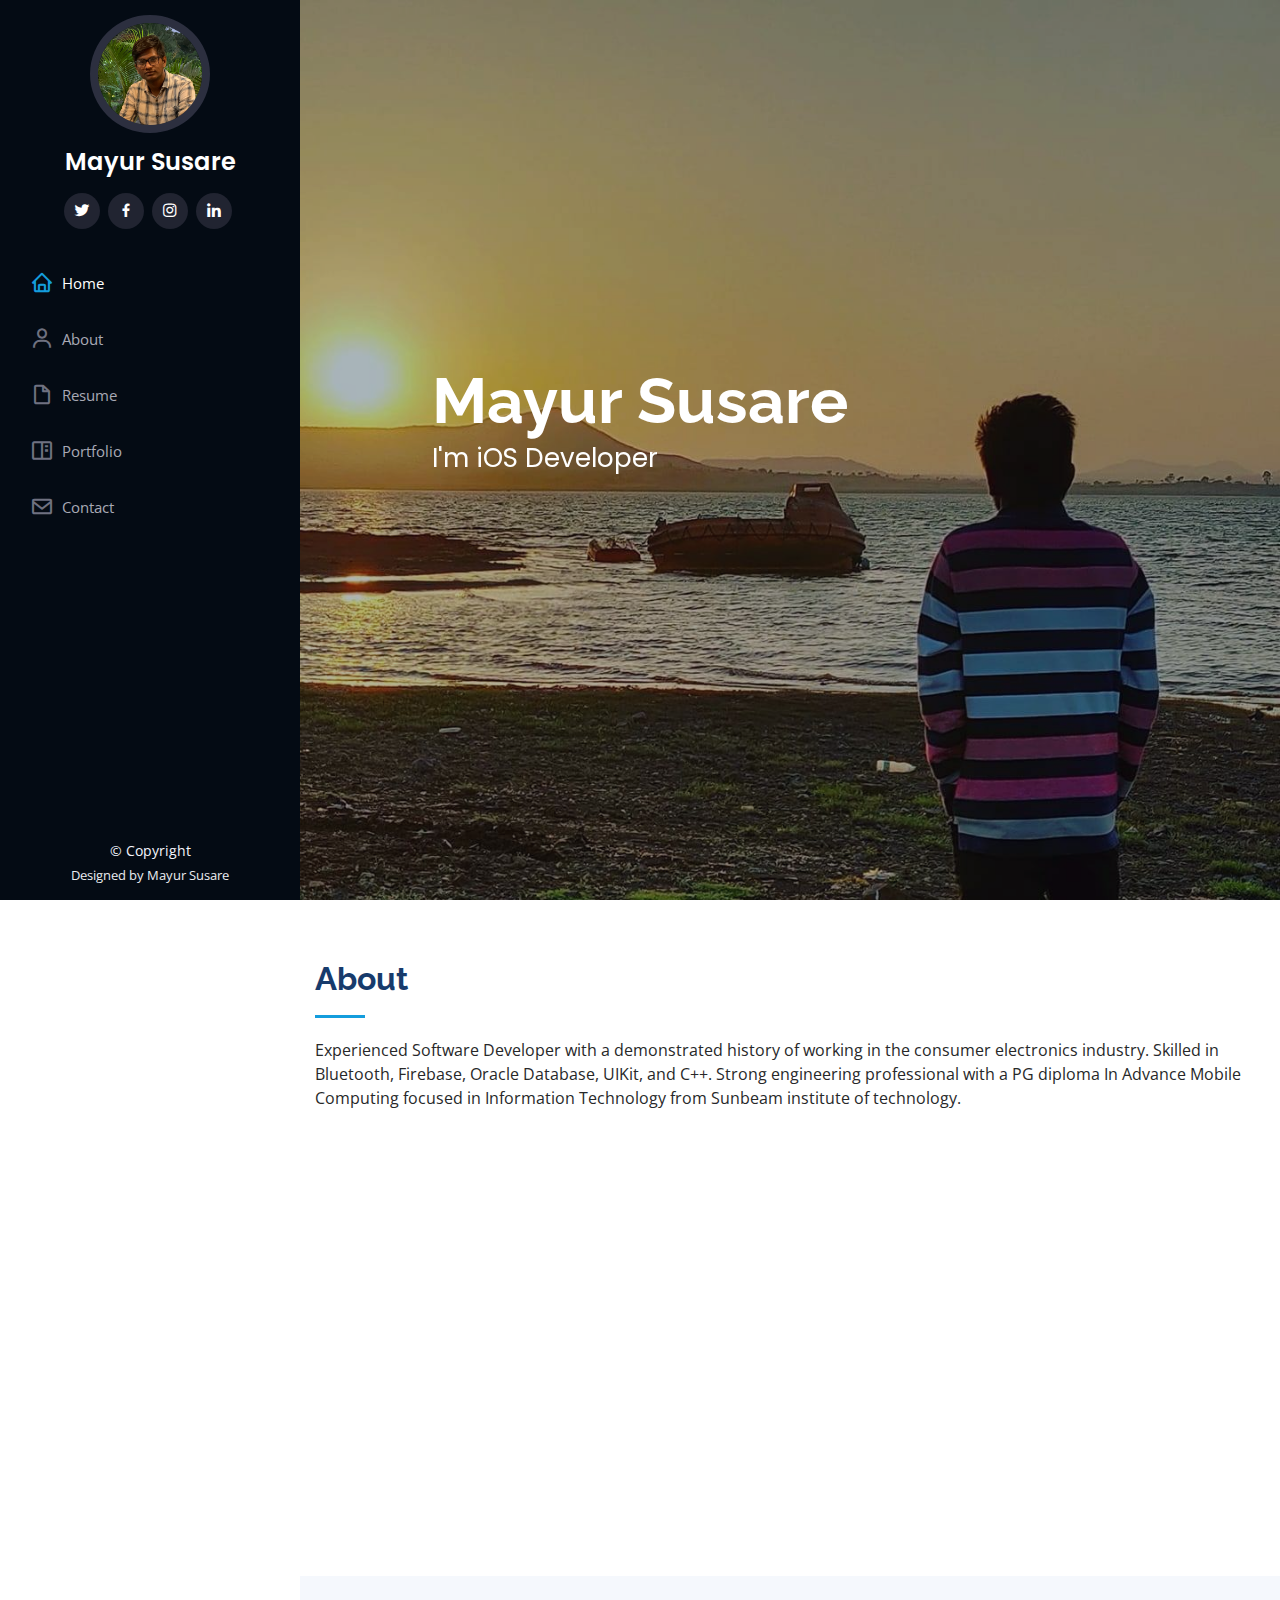
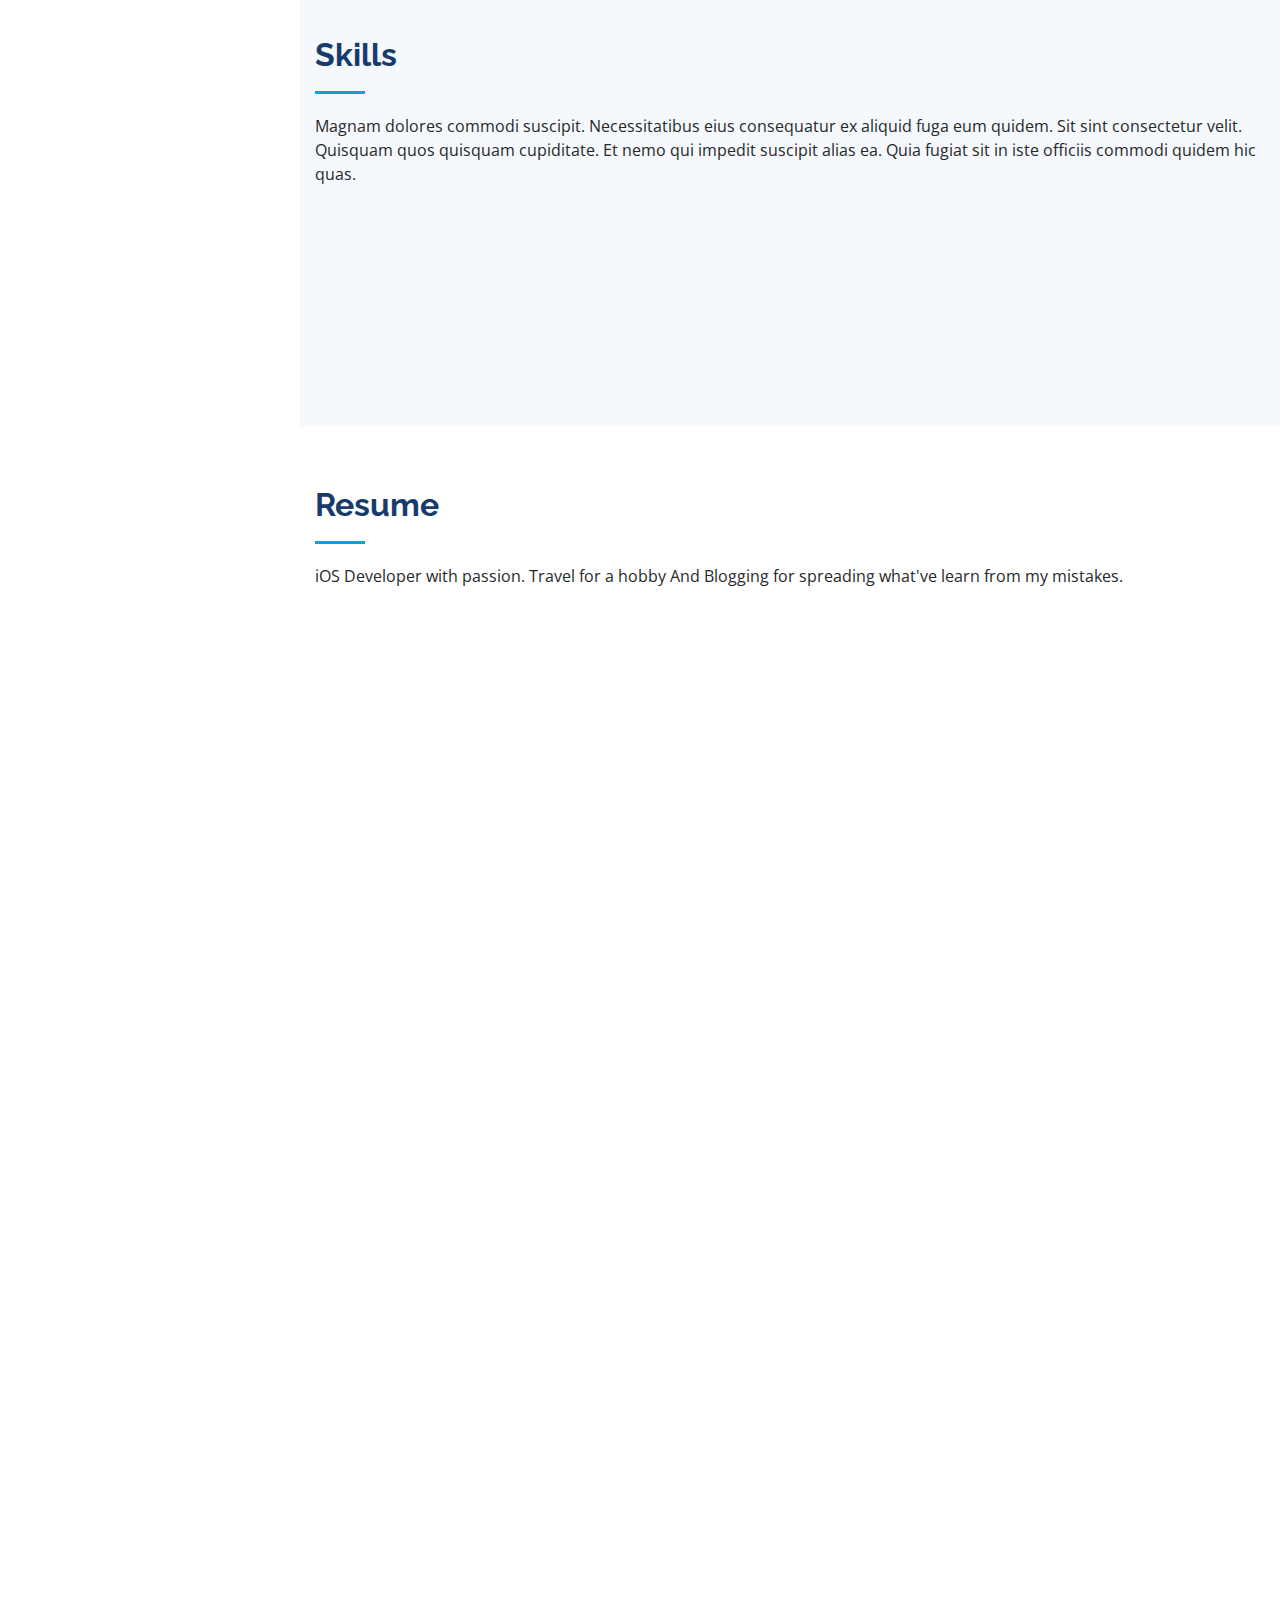
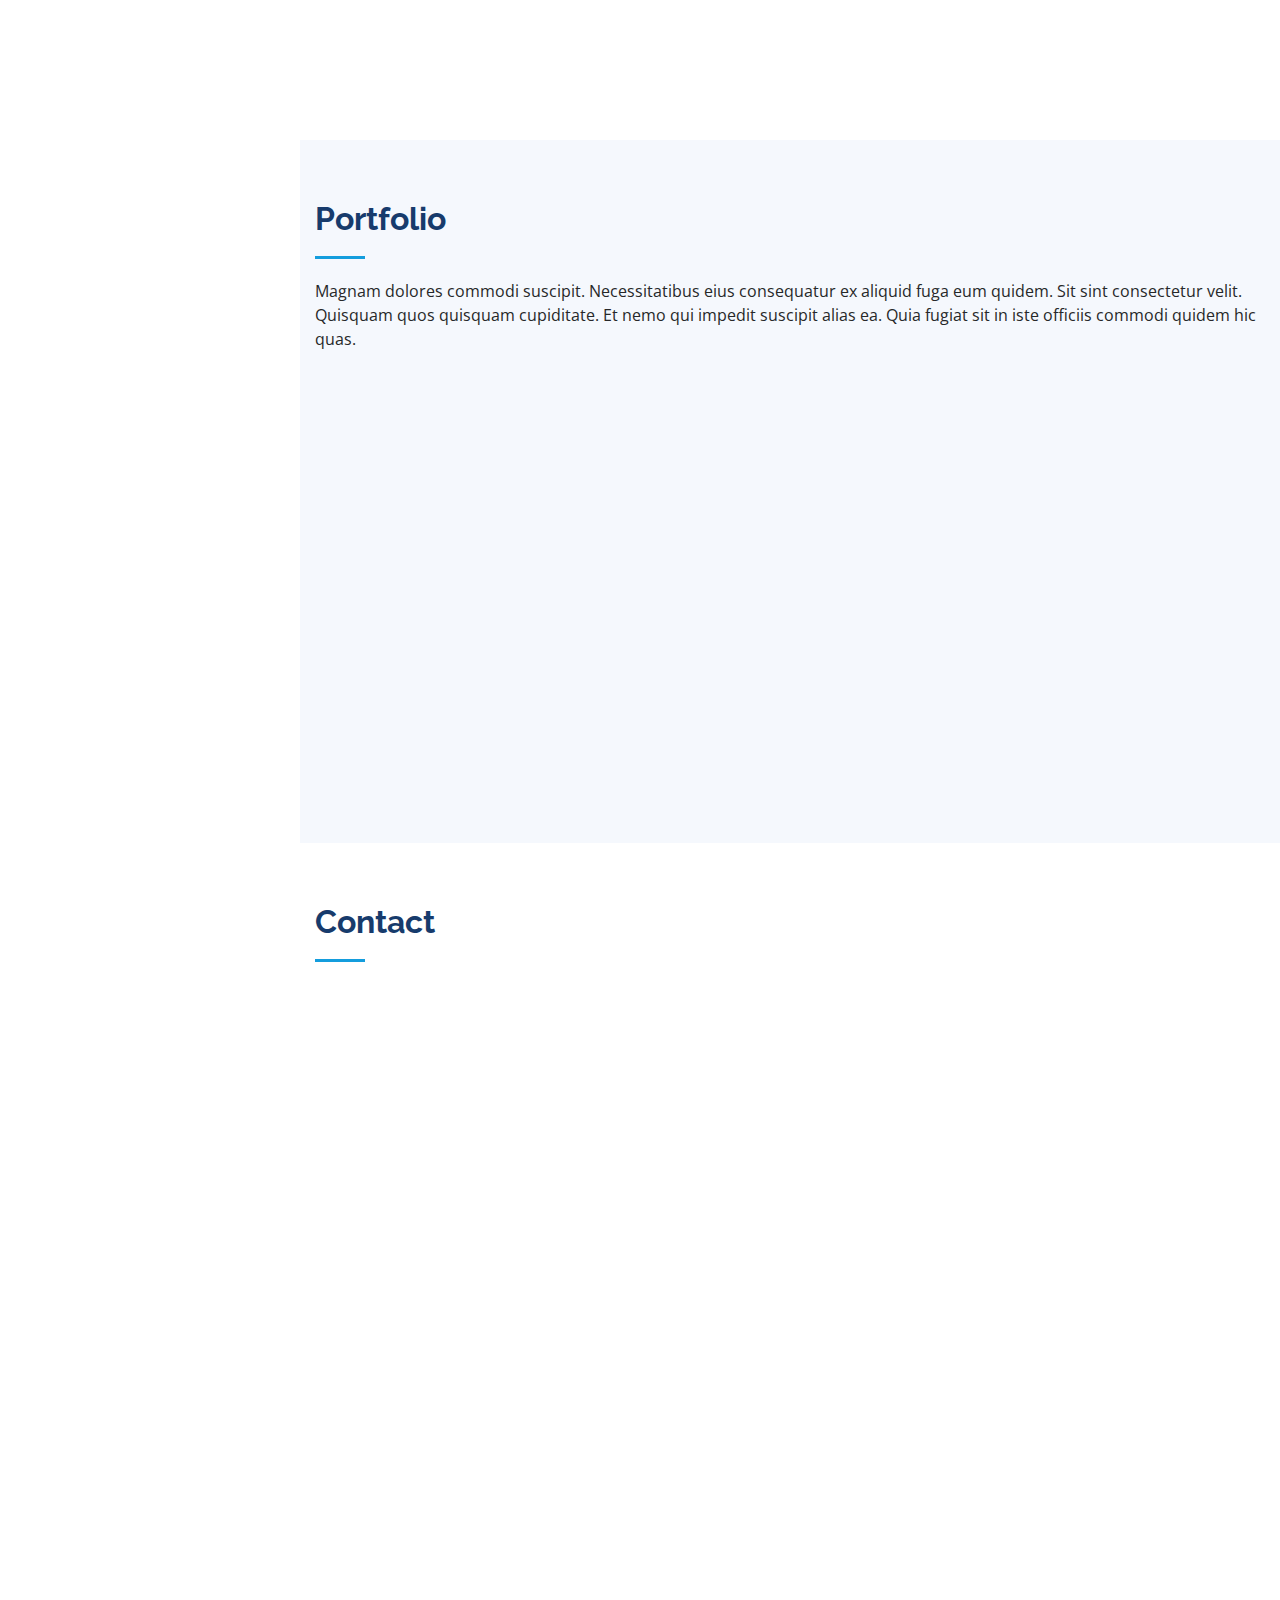
<file: index.html>
<!DOCTYPE html>
<html lang="en">

<head>
  <meta charset="utf-8">
  <meta content="width=device-width, initial-scale=1.0" name="viewport">

  <title>MayurSusare Portfolio - Index</title>
  <meta content="" name="descriptison">
  <meta content="" name="keywords">

  <!-- Favicons -->
  <link href="assets/img/favicon.png" rel="icon">
  <link href="assets/img/apple-touch-icon.png" rel="apple-touch-icon">

  <!-- Google Fonts -->
  <link href="https://fonts.googleapis.com/css?family=Open+Sans:300,300i,400,400i,600,600i,700,700i|Raleway:300,300i,400,400i,500,500i,600,600i,700,700i|Poppins:300,300i,400,400i,500,500i,600,600i,700,700i" rel="stylesheet">

  <!-- Vendor CSS Files -->
  <link href="assets/vendor/bootstrap/css/bootstrap.min.css" rel="stylesheet">
  <link href="assets/vendor/icofont/icofont.min.css" rel="stylesheet">
  <link href="assets/vendor/boxicons/css/boxicons.min.css" rel="stylesheet">
  <link href="assets/vendor/venobox/venobox.css" rel="stylesheet">
  <link href="assets/vendor/owl.carousel/assets/owl.carousel.min.css" rel="stylesheet">
  <link href="assets/vendor/aos/aos.css" rel="stylesheet">

  <!-- Template Main CSS File -->
  <link href="assets/css/style.css" rel="stylesheet">

</head>

<body>

  <!-- ======= Mobile nav toggle button ======= -->
  <button type="button" class="mobile-nav-toggle d-xl-none"><i class="icofont-navigation-menu"></i></button>

  <!-- ======= Header ======= -->
  <header id="header">
    <div class="d-flex flex-column">

      <div class="profile">
        <img src="assets/img/profile-img.jpg" alt="" class="img-fluid rounded-circle">
        <h1 class="text-light"><a href="index.html">Mayur Susare</a></h1>
        <div class="social-links mt-3 text-center">
          <a href="https://twitter.com/MayurSusare" class="twitter" target="_blank"><i class="bx bxl-twitter" ></i></a>
          <a href="https://www.facebook.com/msusare" class="facebook" target="_blank"><i class="bx bxl-facebook"></i></a>
          <a href="https://www.instagram.com/mayur_susare" class="instagram" target="_blank"><i class="bx bxl-instagram"></i></a>
          <a href="www.linkedin.com/in/mayur-susare-45500948" class="linkedin" target="_blank"><i class="bx bxl-linkedin"></i></a>
        </div>
      </div>

      <nav class="nav-menu">
        <ul>
          <li class="active"><a href="index.html"><i class="bx bx-home"></i> <span>Home</span></a></li>
          <li><a href="#about"><i class="bx bx-user"></i> <span>About</span></a></li>
          <li><a href="#resume"><i class="bx bx-file-blank"></i> <span>Resume</span></a></li>
          <li><a href="#portfolio"><i class="bx bx-book-content"></i> Portfolio</a></li>
          <li><a href="#contact"><i class="bx bx-envelope"></i> Contact</a></li>

        </ul>
      </nav><!-- .nav-menu -->
      <button type="button" class="mobile-nav-toggle d-xl-none"><i class="icofont-navigation-menu"></i></button>

    </div>
  </header><!-- End Header -->

  <!-- ======= Hero Section ======= -->
  <section id="hero" class="d-flex flex-column justify-content-center align-items-center">
    <div class="hero-container" data-aos="fade-in">
      <h1>Mayur Susare</h1>
      <p>I'm iOS Developer</span></p>
    </div>
  </section><!-- End Hero -->

  <main id="main">

    <!-- ======= About Section ======= -->
    <section id="about" class="about">
      <div class="container">

        <div class="section-title">
          <h2>About</h2>
          <p>Experienced Software Developer with a demonstrated history of working in the consumer electronics industry. Skilled in Bluetooth, Firebase, Oracle Database, UIKit, and C++. Strong engineering professional with a PG diploma In Advance Mobile Computing focused in Information Technology from Sunbeam institute of technology.</p>
        </div>

        <div class="row">
          <div class="col-lg-4" data-aos="fade-right">
            <img src="assets/img/profile-img.jpg" class="img-fluid" alt="">
          </div>
          <div class="col-lg-8 pt-4 pt-lg-0 content" data-aos="fade-left">
            <h3>iOS Developer.</h3>
            <p class="font-italic">
              Lorem ipsum dolor sit amet, consectetur adipiscing elit, sed do eiusmod tempor incididunt ut labore et dolore
              magna aliqua.
            </p>
            <div class="row">
              <div class="col-lg-6">
                <ul>
                  <li><i class="icofont-rounded-right"></i> <strong>Birthday:</strong> 20th May 1994</li>
                  <li><i class="icofont-rounded-right"></i> <strong>Website:</strong> </li>
                  <li><i class="icofont-rounded-right"></i> <strong>Phone:</strong> +91 9665657364</li>
                  <li><i class="icofont-rounded-right"></i> <strong>City:</strong> Pune, Maharashra, India</li>
                </ul>
              </div>
              <div class="col-lg-6">
                <ul>
                  <li><i class="icofont-rounded-right"></i> <strong>Age:</strong> 26</li>
                  <li><i class="icofont-rounded-right"></i> <strong>Degree:</strong> Bachelor of engineering</li>
                  <li><i class="icofont-rounded-right"></i> <strong>PhEmailone:</strong> msusare@gmail.com</li>
                </ul>
              </div>
            </div>
            <p>
              Officiis eligendi itaque labore et dolorum mollitia officiis optio vero. Quisquam sunt adipisci omnis et ut. Nulla accusantium dolor incidunt officia tempore. Et eius omnis.
              Cupiditate ut dicta maxime officiis quidem quia. Sed et consectetur qui quia repellendus itaque neque. Aliquid amet quidem ut quaerat cupiditate. Ab et eum qui repellendus omnis culpa magni laudantium dolores.
            </p>
          </div>
        </div>

      </div>
    </section><!-- End About Section -->

    <!-- ======= Skills Section ======= -->
    <section id="skills" class="skills section-bg">
      <div class="container">

        <div class="section-title">
          <h2>Skills</h2>
          <p>Magnam dolores commodi suscipit. Necessitatibus eius consequatur ex aliquid fuga eum quidem. Sit sint consectetur velit. Quisquam quos quisquam cupiditate. Et nemo qui impedit suscipit alias ea. Quia fugiat sit in iste officiis commodi quidem hic quas.</p>
        </div>

        <div class="row skills-content">

          <div class="col-lg-6" data-aos="fade-up">

            <div class="progress">
              <span class="skill">iOS Development <i class="val">100%</i></span>
              <div class="progress-bar-wrap">
                <div class="progress-bar" role="progressbar" aria-valuenow="100" aria-valuemin="0" aria-valuemax="100"></div>
              </div>
            </div>

            <div class="progress">
              <span class="skill">Swift <i class="val">80%</i></span>
              <div class="progress-bar-wrap">
                <div class="progress-bar" role="progressbar" aria-valuenow="80" aria-valuemin="0" aria-valuemax="100"></div>
              </div>
            </div>

            <div class="progress">
              <span class="skill">Objective C <i class="val">60%</i></span>
              <div class="progress-bar-wrap">
                <div class="progress-bar" role="progressbar" aria-valuenow="60" aria-valuemin="0" aria-valuemax="100"></div>
              </div>
            </div>

          </div>

          <div class="col-lg-6" data-aos="fade-up" data-aos-delay="100">

            <div class="progress">
              <span class="skill">Python <i class="val">60%</i></span>
              <div class="progress-bar-wrap">
                <div class="progress-bar" role="progressbar" aria-valuenow="60" aria-valuemin="0" aria-valuemax="100"></div>
              </div>
            </div>

            <div class="progress">
              <span class="skill">Android<i class="val">40%</i></span>
              <div class="progress-bar-wrap">
                <div class="progress-bar" role="progressbar" aria-valuenow="40" aria-valuemin="0" aria-valuemax="100"></div>
              </div>
            </div>

            <div class="progress">
              <span class="skill">C# .Net <i class="val">35%</i></span>
              <div class="progress-bar-wrap">
                <div class="progress-bar" role="progressbar" aria-valuenow="35" aria-valuemin="0" aria-valuemax="100"></div>
              </div>
            </div>

          </div>

        </div>

      </div>
    </section><!-- End Skills Section -->

    <!-- ======= Resume Section ======= -->
    <section id="resume" class="resume">
      <div class="container">

        <div class="section-title">
          <h2>Resume</h2>
          <p>iOS Developer with passion. Travel for a hobby And
            Blogging for spreading what've learn from my mistakes.</p>
        </div>

        <div class="row">
          <div class="col-lg-6" data-aos="fade-up">
            <h3 class="resume-title">Sumary</h3>
            <div class="resume-item pb-0">
              <h4>Mayur Susare</h4>
              <p><em>Innovative and deadline-driven Developer with 4+ years of experience designing and developing user-centered applications from initial concept to final.</em></p>
              <ul>
                <li>Pune, Maharashra, India</li>
                <li>+91 9665657364</li>
                <li>msusare@gmail.com</li>
              </ul>
            </div>

            <h3 class="resume-title">Education</h3>
            <div class="resume-item">
              <h4>CDAC Post Graduation Diploma in Moblie Computing (PGDMC)</h4>
              <h5>Aug 2015 - Mar 2016</h5>
              <p><em>Sunbeam Institute Of Technology, Pune, Maharashra</em></p>
              <p>Qui deserunt veniam. Et sed aliquam labore tempore sed quisquam iusto autem sit. Ea vero voluptatum qui ut dignissimos deleniti nerada porti sand markend</p>
            </div>
            <div class="resume-item">
              <h4>Bachelor of engineering (Information Technology)</h4>
              <h5>Jul 2012 - May 2015</h5>
              <p><em>Pune University, Maharashra, India</em></p>
              <p>Quia nobis sequi est occaecati aut. Repudiandae et iusto quae reiciendis et quis Eius vel ratione eius unde vitae rerum voluptates asperiores voluptatem Earum molestiae consequatur neque etlon sader mart dila</p>
            </div>
            <div class="resume-item">
              <h4>Diploma in Computer Engineering</h4>
              <h5>Jul 2009 - May 2012</h5>
              <p><em>MSBTE, Maharashra, India</em></p>
              <p>Quia nobis sequi est occaecati aut. Repudiandae et iusto quae reiciendis et quis Eius vel ratione eius unde vitae rerum voluptates asperiores voluptatem Earum molestiae consequatur neque etlon sader mart dila</p>
            </div>
          </div>
          <div class="col-lg-6" data-aos="fade-up" data-aos-delay="100">
            <h3 class="resume-title">Professional Experience</h3>
            <div class="resume-item">
              <h4>Senior Software Engineer</h4>
              <h5>Jul 2017 - Present</h5>
              <p><em>Winjit Techologies Pvt Ltd, Nashik, Maharashra, India </em></p>
              <ul>
                <li>Lead in the design, development, and implementation of the graphic, layout, and production communication materials</li>
                <li>Delegate tasks to the 7 members of the design team and provide counsel on all aspects of the project. </li>
                <li>Supervise the assessment of all graphic materials in order to ensure quality and accuracy of the design</li>
                <li>Oversee the efficient use of production project budgets ranging from $2,000 - $25,000</li>
              </ul>
            </div>
            <div class="resume-item">
              <h4>Mobile Application Developer</h4>
              <h5>Mar 2016 - Jul 2017</h5>
              <p><em>Corvi LED Pvt Ltd, Mumbai, Maharashra, India</em></p>
              <ul>
                <li>Developed numerous marketing programs (logos, brochures,infographics, presentations, and advertisements).</li>
                <li>Managed up to 5 projects or tasks at a given time while under pressure</li>
                <li>Recommended and consulted with clients on the most appropriate graphic design</li>
                <li>Created 4+ design presentations and proposals a month for clients and account managers</li>
              </ul>
            </div>
          </div>
        </div>

      </div>
    </section><!-- End Resume Section -->

    <!-- ======= Portfolio Section ======= -->
    <section id="portfolio" class="portfolio section-bg">
      <div class="container">

        <div class="section-title">
          <h2>Portfolio</h2>
          <p>Magnam dolores commodi suscipit. Necessitatibus eius consequatur ex aliquid fuga eum quidem. Sit sint consectetur velit. Quisquam quos quisquam cupiditate. Et nemo qui impedit suscipit alias ea. Quia fugiat sit in iste officiis commodi quidem hic quas.</p>
        </div>

        <div class="row" data-aos="fade-up">
          <div class="col-lg-12 d-flex justify-content-center">
            <ul id="portfolio-flters">
              <li data-filter="*" class="filter-active">All</li>
              <li data-filter=".filter-app">Mobile Applications</li>
              <li data-filter=".filter-web">Web</li>
            </ul>
          </div>
        </div>

        <div id="portfolio-items" class="row portfolio-container" data-aos="fade-up" data-aos-delay="100">

          <div class="col-lg-4 col-md-6 portfolio-item filter-app">
            <div class="portfolio-wrap">
              <img src="assets/img/portfolio/docuverus.png" class="img-fluid" alt="">
              <div class="portfolio-links">
                <a href="assets/img/portfolio/portfolio-1.jpg" data-gall="portfolioGallery" class="venobox" title="Docuverus"><i class="bx bx-plus"></i></a>
                <a href="#" title="Docuverus"><i class="bx bx-link"></i></a>
                <!-- <a href="portfolio-details.html" title="Docuverus"><i class="bx bx-link"></i></a> -->
              </div>
            </div>
          </div>

          <div class="col-lg-4 col-md-6 portfolio-item filter-app">
            <div class="portfolio-wrap">
              <img src="assets/img/portfolio/OncoPower.png" class="img-fluid" alt="">
              <div class="portfolio-links">
                <a href="assets/img/portfolio/portfolio-3.jpg" data-gall="portfolioGallery" class="venobox" title="OncoPower"><i class="bx bx-plus"></i></a>
                <a href="#" title="OncoPower"><i class="bx bx-link"></i></a>
                <!-- <a href="portfolio-details.html" title="More Details"><i class="bx bx-link"></i></a> -->
              </div>
            </div>
          </div>

          <div class="col-lg-4 col-md-6 portfolio-item filter-app">
            <div class="portfolio-wrap">
              <img src="assets/img/portfolio/iTWOsafe.png" class="img-fluid" alt="">
              <div class="portfolio-links">
                <a href="assets/img/portfolio/portfolio-6.jpg" data-gall="portfolioGallery" class="venobox" title="iTWOsafe"><i class="bx bx-plus"></i></a>
                <a href="#" title="iTWOsafe"><i class="bx bx-link"></i></a>
                <!-- <a href="portfolio-details.html" title="More Details"><i class="bx bx-link"></i></a> -->
              </div>
            </div>
          </div>

          <!-- <div class="col-lg-4 col-md-6 portfolio-item filter-web">
            <div class="portfolio-wrap">
              <img src="assets/img/portfolio/portfolio-9.jpg" class="img-fluid" alt="">
              <div class="portfolio-links">
                <a href="assets/img/portfolio/portfolio-9.jpg" data-gall="portfolioGallery" class="venobox" title="Web 3"><i class="bx bx-plus"></i></a>
                <a href="portfolio-details.html" title="More Details"><i class="bx bx-link"></i></a>
              </div>
            </div>
          </div> -->

        </div>

      </div>
    </section><!-- End Portfolio Section -->

    <!-- ======= Contact Section ======= -->
    <section id="contact" class="contact">
      <div class="container">

        <div class="section-title">
          <h2>Contact</h2>
          <!-- <p>Magnam dolores commodi suscipit. Necessitatibus eius consequatur ex aliquid fuga eum quidem. Sit sint consectetur velit. Quisquam quos quisquam cupiditate. Et nemo qui impedit suscipit alias ea. Quia fugiat sit in iste officiis commodi quidem hic quas.</p> -->
        </div>

        <div class="row" data-aos="fade-in">

          <div class="col-lg-5 d-flex align-items-stretch">
            <div class="info">
              <div class="address">
                <i class="icofont-google-map"></i>
                <h4>Location:</h4>
                <p>Pune, Maharashra, India</p>
              </div>

              <div class="email">
                <i class="icofont-envelope"></i>
                <h4>Email:</h4>
                <p>msusare@gmail.com</p>
              </div>

              <div class="phone">
                <i class="icofont-phone"></i>
                <h4>Call:</h4>
                <p>+91 9665657364</p>
              </div>

              <iframe src="https://www.google.com/maps/embed?pb=!1m18!1m12!1m3!1d121059.04360428907!2d73.79292703735963!3d18.524603553497865!2m3!1f0!2f0!3f0!3m2!1i1024!2i768!4f13.1!3m3!1m2!1s0x3bc2bf2e67461101%3A0x828d43bf9d9ee343!2sPune%2C%20Maharashtra!5e0!3m2!1sen!2sin!4v1592066029412!5m2!1sen!2sin" width="100%" height="290px" frameborder="0" style="border:0;" allowfullscreen="" aria-hidden="false" tabindex="0"></iframe>
            </div>

          </div>

          <div class="col-lg-7 mt-5 mt-lg-0 d-flex align-items-stretch">
            <form action="forms/contact.php" method="post" role="form" class="php-email-form">
              <div class="form-row">
                <div class="form-group col-md-6">
                  <label for="name">Your Name</label>
                  <input type="text" name="name" class="form-control" id="name" data-rule="minlen:4" data-msg="Please enter at least 4 chars" />
                  <div class="validate"></div>
                </div>
                <div class="form-group col-md-6">
                  <label for="name">Your Email</label>
                  <input type="email" class="form-control" name="email" id="email" data-rule="email" data-msg="Please enter a valid email" />
                  <div class="validate"></div>
                </div>
              </div>
              <div class="form-group">
                <label for="name">Subject</label>
                <input type="text" class="form-control" name="subject" id="subject" data-rule="minlen:4" data-msg="Please enter at least 8 chars of subject" />
                <div class="validate"></div>
              </div>
              <div class="form-group">
                <label for="name">Message</label>
                <textarea class="form-control" name="message" rows="10" data-rule="required" data-msg="Please write something for us"></textarea>
                <div class="validate"></div>
              </div>
              <div class="mb-3">
                <div class="loading">Loading</div>
                <div class="error-message"></div>
                <div class="sent-message">Your message has been sent. Thank you!</div>
              </div>
              <div class="text-center"><button type="submit">Send Message</button></div>
            </form>
          </div>

        </div>

      </div>
    </section><!-- End Contact Section -->

  </main><!-- End #main -->

  <!-- ======= Footer ======= -->
  <footer id="footer">
    <div class="container">
      <div class="copyright">
        &copy; Copyright <strong><span></span></strong>
      </div>
      <div class="credits">
        Designed by Mayur Susare</a>
      </div>
    </div>
  </footer><!-- End  Footer -->

  <a href="#" class="back-to-top"><i class="icofont-simple-up"></i></a>

  <!-- Vendor JS Files -->
  <script src="assets/vendor/jquery/jquery.min.js"></script>
  <script src="assets/vendor/bootstrap/js/bootstrap.bundle.min.js"></script>
  <script src="assets/vendor/jquery.easing/jquery.easing.min.js"></script>
  <script src="assets/vendor/php-email-form/validate.js"></script>
  <script src="assets/vendor/waypoints/jquery.waypoints.min.js"></script>
  <script src="assets/vendor/counterup/counterup.min.js"></script>
  <script src="assets/vendor/isotope-layout/isotope.pkgd.min.js"></script>
  <script src="assets/vendor/venobox/venobox.min.js"></script>
  <script src="assets/vendor/owl.carousel/owl.carousel.min.js"></script>
  <script src="assets/vendor/typed.js/typed.min.js"></script>
  <script src="assets/vendor/aos/aos.js"></script>

  <!-- Template Main JS File -->
  <script src="assets/js/main.js"></script>

</body>

</html>
</file>
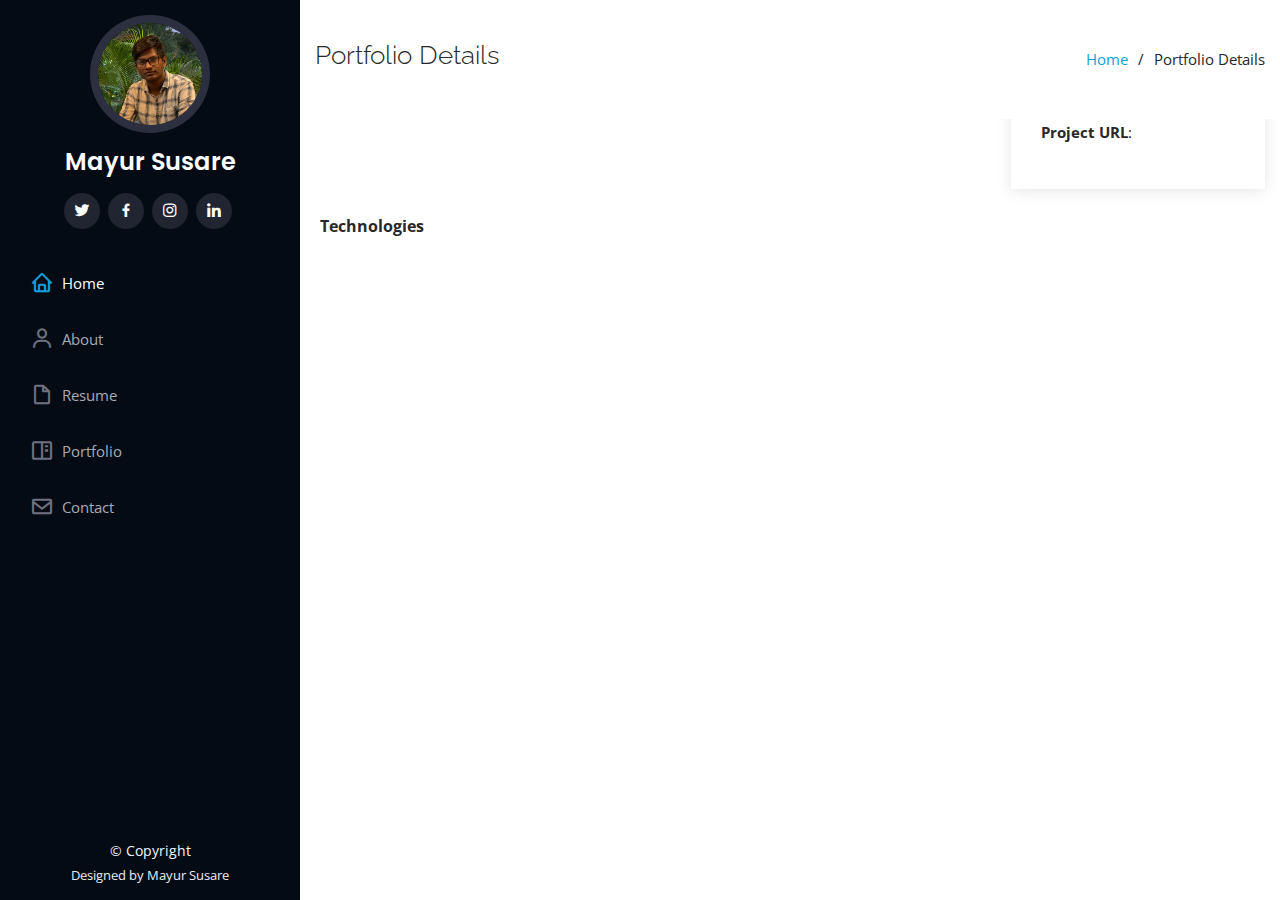
<file: portfolio-details.html>
<!DOCTYPE html>
<html lang="en">

<head>
  <meta charset="utf-8">
  <meta content="width=device-width, initial-scale=1.0" name="viewport">

  <title>Portfolio Details</title>
  <meta content="" name="descriptison">
  <meta content="" name="keywords">

  <!-- Favicons -->
  <link href="assets/img/favicon.png" rel="icon">
  <link href="assets/img/apple-touch-icon.png" rel="apple-touch-icon">

  <!-- Google Fonts -->
  <link href="https://fonts.googleapis.com/css?family=Open+Sans:300,300i,400,400i,600,600i,700,700i|Raleway:300,300i,400,400i,500,500i,600,600i,700,700i|Poppins:300,300i,400,400i,500,500i,600,600i,700,700i" rel="stylesheet">

  <!-- Vendor CSS Files -->
  <link href="assets/vendor/bootstrap/css/bootstrap.min.css" rel="stylesheet">
  <link href="assets/vendor/icofont/icofont.min.css" rel="stylesheet">
  <link href="assets/vendor/boxicons/css/boxicons.min.css" rel="stylesheet">
  <link href="assets/vendor/venobox/venobox.css" rel="stylesheet">
  <link href="assets/vendor/owl.carousel/assets/owl.carousel.min.css" rel="stylesheet">
  <link href="assets/vendor/aos/aos.css" rel="stylesheet">

  <!-- Template Main CSS File -->
  <link href="assets/css/style.css" rel="stylesheet">

  <style>
    th,
    td {
      width: 250px;
      text-align: left;
    }
    </style>
</head>

<body>
  <script src="project-details.js"></script>
  <script>
    var name=localStorage.getItem("portfolio-details");
    var selectedProject =  projects.projects.filter(function(project) {
	    return project.projectName == name;
    });
    console.log(selectedProject[0].projectName)
    window.onload = function() {
      what();
      function what() {
        document.getElementById("Category").innerHTML = selectedProject[0].projectName;
        document.getElementById("Date").innerHTML = selectedProject[0].projectDate;
        document.getElementById("URL").innerHTML = selectedProject[0].projectURL;
        document.getElementById("URL").href = selectedProject[0].projectURL;
        document.getElementById("app-store-url").href = selectedProject[0].appStoreURL;
        document.getElementById("Client").innerHTML = selectedProject[0].projectClient;
        document.getElementById("DescriptionHead").innerHTML = selectedProject[0].projectName;
        document.getElementById("Description").innerHTML = selectedProject[0].projectDescription;

        var content = "";
        for (let index = 0; index < selectedProject[0].images.length; index++) {
          content += "<img src=\"" +selectedProject[0].images[index]+ "\" class=\"img-fluid\" alt=\"\">"
        }

        var markup = ""
        for (let index = 0; index < selectedProject[0].technologies.length; index++) {

          if (index % 2 == 0) {
            markup += "<tr><td>" + selectedProject[0].technologies[index] + "</td>";
          }else if (index % 2 != 0){
            markup += "<td>" + selectedProject[0].technologies[index] + "</td></tr>";
          }  
        }
        
        $("table").append(markup);

        $("#owl-demo").html(content);

        $(document).ready(function() {
          var owl = $("#owl-demo");
          owl.owlCarousel({
            autoplay: true,
            dots: true,
            stagePadding: 100,
            loop:true,
            margin:100,
          });
          $("#owl-demo").owlCarousel();
        });
      };
    }

    
    
  </script>

  <!-- ======= Mobile nav toggle button ======= -->
  <button type="button" class="mobile-nav-toggle d-xl-none"><i class="icofont-navigation-menu"></i></button>

  <!-- ======= Header ======= -->
  <header id="header">
    <div class="d-flex flex-column">

      <div class="profile">
        <img src="assets/img/profile-img.jpg" alt="" class="img-fluid rounded-circle">
        <h1 class="text-light"><a href="index.html">Mayur Susare</a></h1>
        <div class="social-links mt-3 text-center">
          <a href="https://twitter.com/MayurSusare" class="twitter" target="_blank"><i class="bx bxl-twitter" ></i></a>
          <a href="https://www.facebook.com/msusare" class="facebook" target="_blank"><i class="bx bxl-facebook"></i></a>
          <a href="https://www.instagram.com/mayur_susare" class="instagram" target="_blank"><i class="bx bxl-instagram"></i></a>
          <a href="www.linkedin.com/in/mayur-susare-45500948" class="linkedin" target="_blank"><i class="bx bxl-linkedin"></i></a>
        </div>
      </div>

      <nav class="nav-menu">
        <ul>
          <li class="active"><a href="index.html"><i class="bx bx-home"></i> <span>Home</span></a></li>
          <li><a href="#about"><i class="bx bx-user"></i> <span>About</span></a></li>
          <li><a href="#resume"><i class="bx bx-file-blank"></i> <span>Resume</span></a></li>
          <li><a href="#portfolio"><i class="bx bx-book-content"></i> Portfolio</a></li>
          <li><a href="#contact"><i class="bx bx-envelope"></i> Contact</a></li>

        </ul>
      </nav><!-- .nav-menu -->
      <button type="button" class="mobile-nav-toggle d-xl-none"><i class="icofont-navigation-menu"></i></button>

    </div>
  </header><!-- End Header -->

  <main id="main">

    <!-- ======= Breadcrumbs ======= -->
    <section id="breadcrumbs" class="breadcrumbs">
      <div class="container">

        <div class="d-flex justify-content-between align-items-center">
          <h2>Portfolio Details</h2>
          <ol>
            <li><a href="index.html">Home</a></li>
            <li>Portfolio Details</li>
          </ol>
        </div>

      </div>
    </section><!-- End Breadcrumbs -->

    <!-- ======= Portfolio Details Section ======= -->
    <section id="portfolio-details" class="portfolio-details">
      <div class="container">

        <div class="portfolio-details-container">

          <div class="owl-carousel portfolio-details-carousel" id="owl-demo">
          </div>

          <div class="portfolio-info">
            <h3>Project information</h3>
            <ul id = "project_information">
              <li><strong>Category</strong>: <span id="Category"></span></li>
              <li><strong>Client</strong>: <span id="Client"></span></li>
              <li><strong>Project date</strong>: <span id="Date"></span></li>
              <li><strong>Project URL</strong>: <a href="#" target="_blank" id ="URL"></a></li>
            </ul>
          </div>

        </div>

        <div class="portfolio-description">
          <h1 id ="DescriptionHead"></h1>
          <p id ="Description"></p>
        </div>

        <div class="portfolio-technologies"> 
          <br>
          <table cellpadding="5" >
            <tr>
                <th colspan="0" class="b1">Technologies</th>
            </tr>
            <!-- <tr>
                <td>Swift</td>
                <td>Crashlytics</td>
            </tr>
            <tr>
                <td>SQLite</td>
                <td>In-App Purchases</td>
            </tr>
            <tr>
                <td>Programatic User Interface</td>
                <td>Push Notifications</td>
            </tr> -->
          </table>
        </div>

        <br>
        <br>
        <div>
          <a
          href="#"
          style="
            display: inline-block;
            overflow: hidden;
            background: url(https://linkmaker.itunes.apple.com/en-us/badge-lrg.svg?releaseDate=2020-01-14&kind=iossoftware&bubble=ios_apps)
              no-repeat;
            width: 135px;
            height: 40px;
          " target="_blank" id ="app-store-url"
        ></a>

        </div>

      </div>
    </section><!-- End Portfolio Details Section -->

  </main><!-- End #main -->

  <!-- ======= Footer ======= -->
  <footer id="footer">
    <div class="container">
      <div class="copyright">
        &copy; Copyright <strong></strong>
      </div>
      <div class="credits">
        Designed by Mayur Susare</a>
      </div>
    </div>
  </footer><!-- End  Footer -->

  <a href="#" class="back-to-top"><i class="icofont-simple-up"></i></a>

  <!-- Vendor JS Files -->
  <script src="assets/vendor/jquery/jquery.min.js"></script>
  <script src="assets/vendor/bootstrap/js/bootstrap.bundle.min.js"></script>
  <script src="assets/vendor/jquery.easing/jquery.easing.min.js"></script>
  <script src="assets/vendor/php-email-form/validate.js"></script>
  <script src="assets/vendor/waypoints/jquery.waypoints.min.js"></script>
  <script src="assets/vendor/counterup/counterup.min.js"></script>
  <script src="assets/vendor/isotope-layout/isotope.pkgd.min.js"></script>
  <script src="assets/vendor/venobox/venobox.min.js"></script>
  <script src="assets/vendor/owl.carousel/owl.carousel.min.js"></script>
  <script src="assets/vendor/typed.js/typed.min.js"></script>
  <script src="assets/vendor/aos/aos.js"></script>

  <!-- Template Main JS File -->
  <script src="assets/js/main.js"></script>

</body>

</html>
</file>
<file: assets/vendor/venobox/venobox.css>
/* ------ venobox.css --------*/
.vbox-overlay *, .vbox-overlay *:before, .vbox-overlay *:after{
    -webkit-backface-visibility: hidden;
    -webkit-box-sizing:border-box;
    -moz-box-sizing:border-box;
    box-sizing:border-box;
}
.vbox-overlay * { 
    -webkit-backface-visibility: visible;
    backface-visibility: visible;
}
.vbox-overlay{
    display: -webkit-flex;
    display: flex;
    -webkit-flex-direction: column;
    flex-direction: column;
    -webkit-justify-content: center;
    justify-content: center;
    -webkit-align-items: center;
    align-items: center;
    position: fixed;
    left: 0;
    top: 0;
    bottom: 0;
    right: 0;
    z-index: 1040;
    -webkit-transform:translateZ(1000px);
    transform: translateZ(1000px);
    transform-style: preserve-3d;
}

/* ----- navigation ----- */
.vbox-title{
    width: 100%;
    height: 40px;
    float: left;
    text-align: center;
    line-height: 28px;
    font-size: 12px;
    padding: 6px 40px;
    overflow: hidden;
    position: fixed;
    display: none;
    left: 0;
    z-index: 1050;
}
.vbox-close{
    cursor: pointer;
    position: fixed;
    top: -1px;
    right: 0;
    width: 50px;
    height: 40px;
    padding: 6px;
    display: block;
    background-position:10px center;
    overflow: hidden;
    font-size: 24px;
    line-height: 1;
    text-align: center;
    z-index: 1050;
}
.vbox-num{
    cursor: pointer;
    position: fixed;
    left: 0;
    height: 40px;
    display: block;
    overflow: hidden;
    line-height: 28px;
    font-size: 12px;
    padding: 6px 10px;
    display: none;
    z-index: 1050;
}
/* ----- navigation ARROWS ----- */
.vbox-next, .vbox-prev{
    position: fixed;
    top: 50%;
    margin-top: -15px;
    overflow: hidden;
    cursor: pointer;
    display: block;
    width: 45px;
    height: 45px;
    z-index: 1050;
}
.vbox-next span, .vbox-prev span{
    position: relative;
    width: 20px;
    height: 20px;
    border: 2px solid transparent;
    border-top-color: #B6B6B6;
    border-right-color: #B6B6B6;
    text-indent: -100px;
    position: absolute;
    top: 8px;
    display: block;
}
.vbox-prev{
    left: 15px;
}
.vbox-next{
    right: 15px;
}
.vbox-prev span{
    left: 10px;
    -ms-transform: rotate(-135deg);
    -webkit-transform: rotate(-135deg);
    transform: rotate(-135deg);
}
.vbox-next span{
    -ms-transform: rotate(45deg);
    -webkit-transform: rotate(45deg);
    transform: rotate(45deg);
    right: 10px;
}
/* ------- inline window ------ */
.vbox-inline{
    width: 420px;
    height: 315px;
    height: 70vh;
    padding: 10px;
    background: #fff;
    margin: 0 auto;
    overflow: auto;
    text-align: left;
}
/* ------- Video & iFrames window ------ */
.venoframe{
    max-width: 100%;
    width: 100%;
    border: none;
    width: 100%;
    height: 260px;
    height: 70vh;
}
.venoframe.vbvid{
    height: 260px;
}
@media (min-width: 768px) {
    .venoframe, .vbox-inline{
        width: 90%;
        height: 360px;
        height: 70vh;
    }
    .venoframe.vbvid{
        width: 640px;
        height: 360px;
    }
}
@media (min-width: 992px) {
    .venoframe, .vbox-inline{
        max-width: 1200px;
        width: 80%;
        height: 540px;
        height: 70vh;
    }
    .venoframe.vbvid{
        width: 960px;
        height: 540px;
    }
}
/* 
Please do NOT edit this part! 
or at least read this note: http://i.imgur.com/7C0ws9e.gif
*/
.vbox-open{
    overflow: hidden;
}
.vbox-container{
    position: absolute;
    left: 0;
    right: 0;
    top: 0;
    bottom: 0;
    overflow-x: hidden;
    overflow-y: scroll;
    overflow-scrolling: touch;
    -webkit-overflow-scrolling: touch;
    z-index: 20;
    max-height: 100%;

}

.vbox-content{
    text-align: center;
    float: left;
    width: 100%;
    position: relative;
    overflow: hidden;
    padding: 20px 4%;
}
.vbox-container img{
    max-width: 100%;
    height: auto;
}
.vbox-figlio{
    box-shadow: 0 0 12px rgba(0,0,0,0.19), 0 6px 6px rgba(0,0,0,0.23);
    max-width: 100%;
    text-align: initial;
}
img.vbox-figlio{
    -webkit-user-select: none;
-khtml-user-select: none;
-moz-user-select: none;
-o-user-select: none;
user-select: none;
}
.vbox-content.swipe-left{
    margin-left: -200px !important;
}
.vbox-content.swipe-right{
    margin-left: 200px !important;
}
.vbox-animated{
    webkit-transition: margin 300ms ease-out;
    transition: margin 300ms ease-out;
}

/* ---------- preloader ----------
 * SPINKIT 
 * http://tobiasahlin.com/spinkit/
-------------------------------- */
.sk-double-bounce,.sk-rotating-plane{width:40px;height:40px;margin:40px auto}.sk-rotating-plane{background-color:#333;-webkit-animation:sk-rotatePlane 1.2s infinite ease-in-out;animation:sk-rotatePlane 1.2s infinite ease-in-out}@-webkit-keyframes sk-rotatePlane{0%{-webkit-transform:perspective(120px) rotateX(0) rotateY(0);transform:perspective(120px) rotateX(0) rotateY(0)}50%{-webkit-transform:perspective(120px) rotateX(-180.1deg) rotateY(0);transform:perspective(120px) rotateX(-180.1deg) rotateY(0)}100%{-webkit-transform:perspective(120px) rotateX(-180deg) rotateY(-179.9deg);transform:perspective(120px) rotateX(-180deg) rotateY(-179.9deg)}}@keyframes sk-rotatePlane{0%{-webkit-transform:perspective(120px) rotateX(0) rotateY(0);transform:perspective(120px) rotateX(0) rotateY(0)}50%{-webkit-transform:perspective(120px) rotateX(-180.1deg) rotateY(0);transform:perspective(120px) rotateX(-180.1deg) rotateY(0)}100%{-webkit-transform:perspective(120px) rotateX(-180deg) rotateY(-179.9deg);transform:perspective(120px) rotateX(-180deg) rotateY(-179.9deg)}}.sk-double-bounce{position:relative}.sk-double-bounce .sk-child{width:100%;height:100%;border-radius:50%;background-color:#333;opacity:.6;position:absolute;top:0;left:0;-webkit-animation:sk-doubleBounce 2s infinite ease-in-out;animation:sk-doubleBounce 2s infinite ease-in-out}.sk-chasing-dots .sk-child,.sk-spinner-pulse,.sk-three-bounce .sk-child{background-color:#333;border-radius:100%}.sk-double-bounce .sk-double-bounce2{-webkit-animation-delay:-1s;animation-delay:-1s}@-webkit-keyframes sk-doubleBounce{0%,100%{-webkit-transform:scale(0);transform:scale(0)}50%{-webkit-transform:scale(1);transform:scale(1)}}@keyframes sk-doubleBounce{0%,100%{-webkit-transform:scale(0);transform:scale(0)}50%{-webkit-transform:scale(1);transform:scale(1)}}.sk-wave{margin:40px auto;width:50px;height:40px;text-align:center;font-size:10px}.sk-wave .sk-rect{background-color:#333;height:100%;width:6px;display:inline-block;-webkit-animation:sk-waveStretchDelay 1.2s infinite ease-in-out;animation:sk-waveStretchDelay 1.2s infinite ease-in-out}.sk-wave .sk-rect1{-webkit-animation-delay:-1.2s;animation-delay:-1.2s}.sk-wave .sk-rect2{-webkit-animation-delay:-1.1s;animation-delay:-1.1s}.sk-wave .sk-rect3{-webkit-animation-delay:-1s;animation-delay:-1s}.sk-wave .sk-rect4{-webkit-animation-delay:-.9s;animation-delay:-.9s}.sk-wave .sk-rect5{-webkit-animation-delay:-.8s;animation-delay:-.8s}@-webkit-keyframes sk-waveStretchDelay{0%,100%,40%{-webkit-transform:scaleY(.4);transform:scaleY(.4)}20%{-webkit-transform:scaleY(1);transform:scaleY(1)}}@keyframes sk-waveStretchDelay{0%,100%,40%{-webkit-transform:scaleY(.4);transform:scaleY(.4)}20%{-webkit-transform:scaleY(1);transform:scaleY(1)}}.sk-wandering-cubes{margin:40px auto;width:40px;height:40px;position:relative}.sk-wandering-cubes .sk-cube{background-color:#333;width:10px;height:10px;position:absolute;top:0;left:0;-webkit-animation:sk-wanderingCube 1.8s ease-in-out -1.8s infinite both;animation:sk-wanderingCube 1.8s ease-in-out -1.8s infinite both}.sk-chasing-dots,.sk-spinner-pulse{width:40px;height:40px;margin:40px auto}.sk-wandering-cubes .sk-cube2{-webkit-animation-delay:-.9s;animation-delay:-.9s}@-webkit-keyframes sk-wanderingCube{0%{-webkit-transform:rotate(0);transform:rotate(0)}25%{-webkit-transform:translateX(30px) rotate(-90deg) scale(.5);transform:translateX(30px) rotate(-90deg) scale(.5)}50%{-webkit-transform:translateX(30px) translateY(30px) rotate(-179deg);transform:translateX(30px) translateY(30px) rotate(-179deg)}50.1%{-webkit-transform:translateX(30px) translateY(30px) rotate(-180deg);transform:translateX(30px) translateY(30px) rotate(-180deg)}75%{-webkit-transform:translateX(0) translateY(30px) rotate(-270deg) scale(.5);transform:translateX(0) translateY(30px) rotate(-270deg) scale(.5)}100%{-webkit-transform:rotate(-360deg);transform:rotate(-360deg)}}@keyframes sk-wanderingCube{0%{-webkit-transform:rotate(0);transform:rotate(0)}25%{-webkit-transform:translateX(30px) rotate(-90deg) scale(.5);transform:translateX(30px) rotate(-90deg) scale(.5)}50%{-webkit-transform:translateX(30px) translateY(30px) rotate(-179deg);transform:translateX(30px) translateY(30px) rotate(-179deg)}50.1%{-webkit-transform:translateX(30px) translateY(30px) rotate(-180deg);transform:translateX(30px) translateY(30px) rotate(-180deg)}75%{-webkit-transform:translateX(0) translateY(30px) rotate(-270deg) scale(.5);transform:translateX(0) translateY(30px) rotate(-270deg) scale(.5)}100%{-webkit-transform:rotate(-360deg);transform:rotate(-360deg)}}.sk-spinner-pulse{-webkit-animation:sk-pulseScaleOut 1s infinite ease-in-out;animation:sk-pulseScaleOut 1s infinite ease-in-out}@-webkit-keyframes sk-pulseScaleOut{0%{-webkit-transform:scale(0);transform:scale(0)}100%{-webkit-transform:scale(1);transform:scale(1);opacity:0}}@keyframes sk-pulseScaleOut{0%{-webkit-transform:scale(0);transform:scale(0)}100%{-webkit-transform:scale(1);transform:scale(1);opacity:0}}.sk-chasing-dots{position:relative;text-align:center;-webkit-animation:sk-chasingDotsRotate 2s infinite linear;animation:sk-chasingDotsRotate 2s infinite linear}.sk-chasing-dots .sk-child{width:60%;height:60%;display:inline-block;position:absolute;top:0;-webkit-animation:sk-chasingDotsBounce 2s infinite ease-in-out;animation:sk-chasingDotsBounce 2s infinite ease-in-out}.sk-chasing-dots .sk-dot2{top:auto;bottom:0;-webkit-animation-delay:-1s;animation-delay:-1s}@-webkit-keyframes sk-chasingDotsRotate{100%{-webkit-transform:rotate(360deg);transform:rotate(360deg)}}@keyframes sk-chasingDotsRotate{100%{-webkit-transform:rotate(360deg);transform:rotate(360deg)}}@-webkit-keyframes sk-chasingDotsBounce{0%,100%{-webkit-transform:scale(0);transform:scale(0)}50%{-webkit-transform:scale(1);transform:scale(1)}}@keyframes sk-chasingDotsBounce{0%,100%{-webkit-transform:scale(0);transform:scale(0)}50%{-webkit-transform:scale(1);transform:scale(1)}}.sk-three-bounce{margin:40px auto;width:80px;text-align:center}.sk-three-bounce .sk-child{width:20px;height:20px;display:inline-block;-webkit-animation:sk-three-bounce 1.4s ease-in-out 0s infinite both;animation:sk-three-bounce 1.4s ease-in-out 0s infinite both}.sk-circle .sk-child:before,.sk-fading-circle .sk-circle:before{display:block;border-radius:100%;content:'';background-color:#333}.sk-three-bounce .sk-bounce1{-webkit-animation-delay:-.32s;animation-delay:-.32s}.sk-three-bounce .sk-bounce2{-webkit-animation-delay:-.16s;animation-delay:-.16s}@-webkit-keyframes sk-three-bounce{0%,100%,80%{-webkit-transform:scale(0);transform:scale(0)}40%{-webkit-transform:scale(1);transform:scale(1)}}@keyframes sk-three-bounce{0%,100%,80%{-webkit-transform:scale(0);transform:scale(0)}40%{-webkit-transform:scale(1);transform:scale(1)}}.sk-circle{margin:40px auto;width:40px;height:40px;position:relative}.sk-circle .sk-child{width:100%;height:100%;position:absolute;left:0;top:0}.sk-circle .sk-child:before{margin:0 auto;width:15%;height:15%;-webkit-animation:sk-circleBounceDelay 1.2s infinite ease-in-out both;animation:sk-circleBounceDelay 1.2s infinite ease-in-out both}.sk-circle .sk-circle2{-webkit-transform:rotate(30deg);-ms-transform:rotate(30deg);transform:rotate(30deg)}.sk-circle .sk-circle3{-webkit-transform:rotate(60deg);-ms-transform:rotate(60deg);transform:rotate(60deg)}.sk-circle .sk-circle4{-webkit-transform:rotate(90deg);-ms-transform:rotate(90deg);transform:rotate(90deg)}.sk-circle .sk-circle5{-webkit-transform:rotate(120deg);-ms-transform:rotate(120deg);transform:rotate(120deg)}.sk-circle .sk-circle6{-webkit-transform:rotate(150deg);-ms-transform:rotate(150deg);transform:rotate(150deg)}.sk-circle .sk-circle7{-webkit-transform:rotate(180deg);-ms-transform:rotate(180deg);transform:rotate(180deg)}.sk-circle .sk-circle8{-webkit-transform:rotate(210deg);-ms-transform:rotate(210deg);transform:rotate(210deg)}.sk-circle .sk-circle9{-webkit-transform:rotate(240deg);-ms-transform:rotate(240deg);transform:rotate(240deg)}.sk-circle .sk-circle10{-webkit-transform:rotate(270deg);-ms-transform:rotate(270deg);transform:rotate(270deg)}.sk-circle .sk-circle11{-webkit-transform:rotate(300deg);-ms-transform:rotate(300deg);transform:rotate(300deg)}.sk-circle .sk-circle12{-webkit-transform:rotate(330deg);-ms-transform:rotate(330deg);transform:rotate(330deg)}.sk-circle .sk-circle2:before{-webkit-animation-delay:-1.1s;animation-delay:-1.1s}.sk-circle .sk-circle3:before{-webkit-animation-delay:-1s;animation-delay:-1s}.sk-circle .sk-circle4:before{-webkit-animation-delay:-.9s;animation-delay:-.9s}.sk-circle .sk-circle5:before{-webkit-animation-delay:-.8s;animation-delay:-.8s}.sk-circle .sk-circle6:before{-webkit-animation-delay:-.7s;animation-delay:-.7s}.sk-circle .sk-circle7:before{-webkit-animation-delay:-.6s;animation-delay:-.6s}.sk-circle .sk-circle8:before{-webkit-animation-delay:-.5s;animation-delay:-.5s}.sk-circle .sk-circle9:before{-webkit-animation-delay:-.4s;animation-delay:-.4s}.sk-circle .sk-circle10:before{-webkit-animation-delay:-.3s;animation-delay:-.3s}.sk-circle .sk-circle11:before{-webkit-animation-delay:-.2s;animation-delay:-.2s}.sk-circle .sk-circle12:before{-webkit-animation-delay:-.1s;animation-delay:-.1s}@-webkit-keyframes sk-circleBounceDelay{0%,100%,80%{-webkit-transform:scale(0);transform:scale(0)}40%{-webkit-transform:scale(1);transform:scale(1)}}@keyframes sk-circleBounceDelay{0%,100%,80%{-webkit-transform:scale(0);transform:scale(0)}40%{-webkit-transform:scale(1);transform:scale(1)}}.sk-cube-grid{width:40px;height:40px;margin:40px auto}.sk-cube-grid .sk-cube{width:33.33%;height:33.33%;background-color:#333;float:left;-webkit-animation:sk-cubeGridScaleDelay 1.3s infinite ease-in-out;animation:sk-cubeGridScaleDelay 1.3s infinite ease-in-out}.sk-cube-grid .sk-cube1{-webkit-animation-delay:.2s;animation-delay:.2s}.sk-cube-grid .sk-cube2{-webkit-animation-delay:.3s;animation-delay:.3s}.sk-cube-grid .sk-cube3{-webkit-animation-delay:.4s;animation-delay:.4s}.sk-cube-grid .sk-cube4{-webkit-animation-delay:.1s;animation-delay:.1s}.sk-cube-grid .sk-cube5{-webkit-animation-delay:.2s;animation-delay:.2s}.sk-cube-grid .sk-cube6{-webkit-animation-delay:.3s;animation-delay:.3s}.sk-cube-grid .sk-cube7{-webkit-animation-delay:0ms;animation-delay:0ms}.sk-cube-grid .sk-cube8{-webkit-animation-delay:.1s;animation-delay:.1s}.sk-cube-grid .sk-cube9{-webkit-animation-delay:.2s;animation-delay:.2s}@-webkit-keyframes sk-cubeGridScaleDelay{0%,100%,70%{-webkit-transform:scale3D(1,1,1);transform:scale3D(1,1,1)}35%{-webkit-transform:scale3D(0,0,1);transform:scale3D(0,0,1)}}@keyframes sk-cubeGridScaleDelay{0%,100%,70%{-webkit-transform:scale3D(1,1,1);transform:scale3D(1,1,1)}35%{-webkit-transform:scale3D(0,0,1);transform:scale3D(0,0,1)}}.sk-fading-circle{margin:40px auto;width:40px;height:40px;position:relative}.sk-fading-circle .sk-circle{width:100%;height:100%;position:absolute;left:0;top:0}.sk-fading-circle .sk-circle:before{margin:0 auto;width:15%;height:15%;-webkit-animation:sk-circleFadeDelay 1.2s infinite ease-in-out both;animation:sk-circleFadeDelay 1.2s infinite ease-in-out both}.sk-fading-circle .sk-circle2{-webkit-transform:rotate(30deg);-ms-transform:rotate(30deg);transform:rotate(30deg)}.sk-fading-circle .sk-circle3{-webkit-transform:rotate(60deg);-ms-transform:rotate(60deg);transform:rotate(60deg)}.sk-fading-circle .sk-circle4{-webkit-transform:rotate(90deg);-ms-transform:rotate(90deg);transform:rotate(90deg)}.sk-fading-circle .sk-circle5{-webkit-transform:rotate(120deg);-ms-transform:rotate(120deg);transform:rotate(120deg)}.sk-fading-circle .sk-circle6{-webkit-transform:rotate(150deg);-ms-transform:rotate(150deg);transform:rotate(150deg)}.sk-fading-circle .sk-circle7{-webkit-transform:rotate(180deg);-ms-transform:rotate(180deg);transform:rotate(180deg)}.sk-fading-circle .sk-circle8{-webkit-transform:rotate(210deg);-ms-transform:rotate(210deg);transform:rotate(210deg)}.sk-fading-circle .sk-circle9{-webkit-transform:rotate(240deg);-ms-transform:rotate(240deg);transform:rotate(240deg)}.sk-fading-circle .sk-circle10{-webkit-transform:rotate(270deg);-ms-transform:rotate(270deg);transform:rotate(270deg)}.sk-fading-circle .sk-circle11{-webkit-transform:rotate(300deg);-ms-transform:rotate(300deg);transform:rotate(300deg)}.sk-fading-circle .sk-circle12{-webkit-transform:rotate(330deg);-ms-transform:rotate(330deg);transform:rotate(330deg)}.sk-fading-circle .sk-circle2:before{-webkit-animation-delay:-1.1s;animation-delay:-1.1s}.sk-fading-circle .sk-circle3:before{-webkit-animation-delay:-1s;animation-delay:-1s}.sk-fading-circle .sk-circle4:before{-webkit-animation-delay:-.9s;animation-delay:-.9s}.sk-fading-circle .sk-circle5:before{-webkit-animation-delay:-.8s;animation-delay:-.8s}.sk-fading-circle .sk-circle6:before{-webkit-animation-delay:-.7s;animation-delay:-.7s}.sk-fading-circle .sk-circle7:before{-webkit-animation-delay:-.6s;animation-delay:-.6s}.sk-fading-circle .sk-circle8:before{-webkit-animation-delay:-.5s;animation-delay:-.5s}.sk-fading-circle .sk-circle9:before{-webkit-animation-delay:-.4s;animation-delay:-.4s}.sk-fading-circle .sk-circle10:before{-webkit-animation-delay:-.3s;animation-delay:-.3s}.sk-fading-circle .sk-circle11:before{-webkit-animation-delay:-.2s;animation-delay:-.2s}.sk-fading-circle .sk-circle12:before{-webkit-animation-delay:-.1s;animation-delay:-.1s}@-webkit-keyframes sk-circleFadeDelay{0%,100%,39%{opacity:0}40%{opacity:1}}@keyframes sk-circleFadeDelay{0%,100%,39%{opacity:0}40%{opacity:1}}.sk-folding-cube{margin:40px auto;width:40px;height:40px;position:relative;-webkit-transform:rotateZ(45deg);transform:rotateZ(45deg)}.sk-folding-cube .sk-cube{float:left;width:50%;height:50%;position:relative;-webkit-transform:scale(1.1);-ms-transform:scale(1.1);transform:scale(1.1)}.sk-folding-cube .sk-cube:before{content:'';position:absolute;top:0;left:0;width:100%;height:100%;background-color:#333;-webkit-animation:sk-foldCubeAngle 2.4s infinite linear both;animation:sk-foldCubeAngle 2.4s infinite linear both;-webkit-transform-origin:100% 100%;-ms-transform-origin:100% 100%;transform-origin:100% 100%}.sk-folding-cube .sk-cube2{-webkit-transform:scale(1.1) rotateZ(90deg);transform:scale(1.1) rotateZ(90deg)}.sk-folding-cube .sk-cube3{-webkit-transform:scale(1.1) rotateZ(180deg);transform:scale(1.1) rotateZ(180deg)}.sk-folding-cube .sk-cube4{-webkit-transform:scale(1.1) rotateZ(270deg);transform:scale(1.1) rotateZ(270deg)}.sk-folding-cube .sk-cube2:before{-webkit-animation-delay:.3s;animation-delay:.3s}.sk-folding-cube .sk-cube3:before{-webkit-animation-delay:.6s;animation-delay:.6s}.sk-folding-cube .sk-cube4:before{-webkit-animation-delay:.9s;animation-delay:.9s}@-webkit-keyframes sk-foldCubeAngle{0%,10%{-webkit-transform:perspective(140px) rotateX(-180deg);transform:perspective(140px) rotateX(-180deg);opacity:0}25%,75%{-webkit-transform:perspective(140px) rotateX(0);transform:perspective(140px) rotateX(0);opacity:1}100%,90%{-webkit-transform:perspective(140px) rotateY(180deg);transform:perspective(140px) rotateY(180deg);opacity:0}}@keyframes sk-foldCubeAngle{0%,10%{-webkit-transform:perspective(140px) rotateX(-180deg);transform:perspective(140px) rotateX(-180deg);opacity:0}25%,75%{-webkit-transform:perspective(140px) rotateX(0);transform:perspective(140px) rotateX(0);opacity:1}100%,90%{-webkit-transform:perspective(140px) rotateY(180deg);transform:perspective(140px) rotateY(180deg);opacity:0}}
</file>
<file: assets/css/style.css>
/*--------------------------------------------------------------
# General
--------------------------------------------------------------*/
body {
  font-family: "Open Sans", sans-serif;
  color: #272829;
}

a {
  color: #149ddd;
}

a:hover {
  color: #37b3ed;
  text-decoration: none;
}

h1, h2, h3, h4, h5, h6 {
  font-family: "Raleway", sans-serif;
}

/*--------------------------------------------------------------
# Back to top button
--------------------------------------------------------------*/
.back-to-top {
  position: fixed;
  display: none;
  width: 40px;
  height: 40px;
  border-radius: 50px;
  right: 15px;
  bottom: 15px;
  background: #149ddd;
  color: #fff;
  transition: display 0.5s ease-in-out;
  z-index: 99999;
}

.back-to-top i {
  font-size: 24px;
  position: absolute;
  top: 7px;
  left: 8px;
}

.back-to-top:hover {
  color: #fff;
  background: #2eafec;
  transition: background 0.2s ease-in-out;
}

/*--------------------------------------------------------------
# Header
--------------------------------------------------------------*/
#header {
  position: fixed;
  top: 0;
  left: 0;
  bottom: 0;
  width: 300px;
  transition: all ease-in-out 0.5s;
  z-index: 9997;
  transition: all 0.5s;
  padding: 0 15px;
  background: #040b14;
  overflow-y: auto;
}

#header .profile img {
  margin: 15px auto;
  display: block;
  width: 120px;
  border: 8px solid #2c2f3f;
}

#header .profile h1 {
  font-size: 24px;
  margin: 0;
  padding: 0;
  font-weight: 600;
  -moz-text-align-last: center;
  text-align-last: center;
  font-family: "Poppins", sans-serif;
}

#header .profile h1 a, #header .profile h1 a:hover {
  color: #fff;
  text-decoration: none;
}

#header .profile .social-links a {
  font-size: 18px;
  display: inline-block;
  background: #212431;
  color: #fff;
  line-height: 1;
  padding: 8px 0;
  margin-right: 4px;
  border-radius: 50%;
  text-align: center;
  width: 36px;
  height: 36px;
  transition: 0.3s;
}

#header .profile .social-links a:hover {
  background: #149ddd;
  color: #fff;
  text-decoration: none;
}

#main {
  margin-left: 300px;
}

@media (max-width: 1199px) {
  #header {
    left: -300px;
  }
  #main {
    margin-left: 0;
  }
}

/*--------------------------------------------------------------
# Navigation Menu
--------------------------------------------------------------*/
/* Desktop Navigation */
.nav-menu {
  padding-top: 30px;
}

.nav-menu * {
  margin: 0;
  padding: 0;
  list-style: none;
}

.nav-menu > ul > li {
  position: relative;
  white-space: nowrap;
}

.nav-menu a {
  display: flex;
  align-items: center;
  color: #a8a9b4;
  padding: 12px 15px;
  margin-bottom: 8px;
  transition: 0.3s;
  font-size: 15px;
}

.nav-menu a i {
  font-size: 24px;
  padding-right: 8px;
  color: #6f7180;
}

.nav-menu a:hover, .nav-menu .active > a, .nav-menu li:hover > a {
  text-decoration: none;
  color: #fff;
}

.nav-menu a:hover i, .nav-menu .active > a i, .nav-menu li:hover > a i {
  color: #149ddd;
}

/* Mobile Navigation */
.mobile-nav-toggle {
  position: fixed;
  right: 15px;
  top: 15px;
  z-index: 9998;
  border: 0;
  background: none;
  font-size: 24px;
  transition: all 0.4s;
  outline: none !important;
  line-height: 1;
  cursor: pointer;
  text-align: right;
}

.mobile-nav-toggle i {
  color: #149ddd;
}

.mobile-nav-active {
  overflow: hidden;
}

.mobile-nav-active #header {
  left: 0;
}

.mobile-nav-active .mobile-nav-toggle i {
  color: #fff;
}

/*--------------------------------------------------------------
# Hero Section
--------------------------------------------------------------*/
#hero {
  width: 100%;
  height: 100vh;
  background: url("../img/hero-bg.jpg") top center;
  background-size: cover;
}

#hero:before {
  content: "";
  background: rgba(5, 13, 24, 0.3);
  position: absolute;
  bottom: 0;
  top: 0;
  left: 0;
  right: 0;
  z-index: 1;
}

#hero .hero-container {
  position: relative;
  z-index: 2;
  min-width: 300px;
}

#hero h1 {
  margin: 0 0 10px 0;
  font-size: 64px;
  font-weight: 700;
  line-height: 56px;
  color: #fff;
}

#hero p {
  color: #fff;
  margin-bottom: 50px;
  font-size: 26px;
  font-family: "Poppins", sans-serif;
}

#hero p span {
  color: #fff;
  padding-bottom: 4px;
  letter-spacing: 1px;
  border-bottom: 3px solid #149ddd;
}

@media (min-width: 1024px) {
  #hero {
    background-attachment: fixed;
  }
}

@media (max-width: 768px) {
  #hero h1 {
    font-size: 28px;
    line-height: 36px;
  }
  #hero h2 {
    font-size: 18px;
    line-height: 24px;
    margin-bottom: 30px;
  }
}

/*--------------------------------------------------------------
# Sections General
--------------------------------------------------------------*/
section {
  padding: 60px 0;
  overflow: hidden;
}

.section-bg {
  background: #f5f8fd;
}

.section-title {
  padding-bottom: 30px;
}

.section-title h2 {
  font-size: 32px;
  font-weight: bold;
  margin-bottom: 20px;
  padding-bottom: 20px;
  position: relative;
  color: #173b6c;
}

.section-title h2::after {
  content: '';
  position: absolute;
  display: block;
  width: 50px;
  height: 3px;
  background: #149ddd;
  bottom: 0;
  left: 0;
}

.section-title p {
  margin-bottom: 0;
}

/*--------------------------------------------------------------
# About
--------------------------------------------------------------*/
.about .content h3 {
  font-weight: 700;
  font-size: 26px;
  color: #173b6c;
}

.about .content ul {
  list-style: none;
  padding: 0;
}

.about .content ul li {
  padding-bottom: 10px;
}

.about .content ul i {
  font-size: 20px;
  padding-right: 2px;
  color: #149ddd;
}

.about .content p:last-child {
  margin-bottom: 0;
}

/*--------------------------------------------------------------
# Facts
--------------------------------------------------------------*/
.facts {
  padding-bottom: 30px;
}

.facts .count-box {
  padding: 30px;
  width: 100%;
}

.facts .count-box i {
  display: block;
  font-size: 44px;
  color: #149ddd;
  float: left;
}

.facts .count-box span {
  font-size: 48px;
  line-height: 40px;
  display: block;
  font-weight: 700;
  color: #050d18;
  margin-left: 60px;
}

.facts .count-box p {
  padding: 15px 0 0 0;
  margin: 0 0 0 60px;
  font-family: "Raleway", sans-serif;
  font-size: 14px;
  color: #122f57;
}

.facts .count-box a {
  font-weight: 600;
  display: block;
  margin-top: 20px;
  color: #122f57;
  font-size: 15px;
  font-family: "Poppins", sans-serif;
  transition: ease-in-out 0.3s;
}

.facts .count-box a:hover {
  color: #1f5297;
}

/*--------------------------------------------------------------
# Akills
--------------------------------------------------------------*/
.skills .progress {
  height: 50px;
  display: block;
  background: none;
}

.skills .progress .skill {
  padding: 0;
  margin: 0 0 6px 0;
  text-transform: uppercase;
  display: block;
  font-weight: 600;
  font-family: "Poppins", sans-serif;
  color: #050d18;
}

.skills .progress .skill .val {
  float: right;
  font-style: normal;
}

.skills .progress-bar-wrap {
  background: #dce8f8;
}

.skills .progress-bar {
  width: 1px;
  height: 10px;
  transition: .9s;
  background-color: #149ddd;
}

/*--------------------------------------------------------------
# Resume
--------------------------------------------------------------*/
.resume .resume-title {
  font-size: 26px;
  font-weight: 700;
  margin-top: 20px;
  margin-bottom: 20px;
  color: #050d18;
}

.resume .resume-item {
  padding: 0 0 20px 20px;
  margin-top: -2px;
  border-left: 2px solid #1f5297;
  position: relative;
}

.resume .resume-item h4 {
  line-height: 18px;
  font-size: 18px;
  font-weight: 600;
  text-transform: uppercase;
  font-family: "Poppins", sans-serif;
  color: #050d18;
  margin-bottom: 10px;
}

.resume .resume-item h5 {
  font-size: 16px;
  background: #e4edf9;
  padding: 5px 15px;
  display: inline-block;
  font-weight: 600;
  margin-bottom: 10px;
}

.resume .resume-item ul {
  padding-left: 20px;
}

.resume .resume-item ul li {
  padding-bottom: 10px;
}

.resume .resume-item:last-child {
  padding-bottom: 0;
}

.resume .resume-item::before {
  content: "";
  position: absolute;
  width: 16px;
  height: 16px;
  border-radius: 50px;
  left: -9px;
  top: 0;
  background: #fff;
  border: 2px solid #1f5297;
}

/*--------------------------------------------------------------
# Portfolio
--------------------------------------------------------------*/
.portfolio .portfolio-item {
  margin-bottom: 30px;
}

.portfolio #portfolio-flters {
  padding: 0;
  margin: 0 auto 35px auto;
  list-style: none;
  text-align: center;
  background: #fff;
  border-radius: 50px;
  padding: 2px 15px;
}

.portfolio #portfolio-flters li {
  cursor: pointer;
  display: inline-block;
  padding: 10px 15px 8px 15px;
  font-size: 14px;
  font-weight: 600;
  line-height: 1;
  text-transform: uppercase;
  color: #272829;
  margin-bottom: 5px;
  transition: all 0.3s ease-in-out;
}

.portfolio #portfolio-flters li:hover, .portfolio #portfolio-flters li.filter-active {
  color: #149ddd;
}

.portfolio #portfolio-flters li:last-child {
  margin-right: 0;
}

.portfolio .portfolio-wrap {
  transition: 0.3s;
  position: relative;
  overflow: hidden;
  z-index: 1;
}

.portfolio .portfolio-wrap::before {
  content: "";
  background: rgba(255, 255, 255, 0.5);
  position: absolute;
  left: 0;
  right: 0;
  top: 0;
  bottom: 0;
  transition: all ease-in-out 0.3s;
  z-index: 2;
  opacity: 0;
}

.portfolio .portfolio-wrap .portfolio-links {
  opacity: 1;
  left: 0;
  right: 0;
  bottom: -60px;
  z-index: 3;
  position: absolute;
  transition: all ease-in-out 0.3s;
  display: flex;
  justify-content: center;
}

.portfolio .portfolio-wrap .portfolio-links a {
  color: #fff;
  font-size: 28px;
  text-align: center;
  background: rgba(20, 157, 221, 0.75);
  transition: 0.3s;
  width: 50%;
}

.portfolio .portfolio-wrap .portfolio-links a:hover {
  background: rgba(20, 157, 221, 0.95);
}

.portfolio .portfolio-wrap .portfolio-links a + a {
  border-left: 1px solid #37b3ed;
}

.portfolio .portfolio-wrap:hover::before {
  top: 0;
  left: 0;
  right: 0;
  bottom: 0;
  opacity: 1;
}

.portfolio .portfolio-wrap:hover .portfolio-links {
  opacity: 1;
  bottom: 0;
}

/*--------------------------------------------------------------
# Services
--------------------------------------------------------------*/
.services .icon-box {
  margin-bottom: 20px;
}

.services .icon {
  float: left;
  display: flex;
  align-items: center;
  justify-content: center;
  width: 54px;
  height: 54px;
  background: #149ddd;
  border-radius: 50%;
  transition: 0.5s;
  border: 1px solid #149ddd;
}

.services .icon i {
  color: #fff;
  font-size: 24px;
}

.services .icon-box:hover .icon {
  background: #fff;
}

.services .icon-box:hover .icon i {
  color: #149ddd;
}

.services .title {
  margin-left: 80px;
  font-weight: 700;
  margin-bottom: 15px;
  font-size: 18px;
}

.services .title a {
  color: #343a40;
}

.services .title a:hover {
  color: #149ddd;
}

.services .description {
  margin-left: 80px;
  line-height: 24px;
  font-size: 14px;
}

/*--------------------------------------------------------------
# Testimonials
--------------------------------------------------------------*/
.testimonials .testimonial-item {
  box-sizing: content-box;
  text-align: center;
  min-height: 320px;
}

.testimonials .testimonial-item .testimonial-img {
  width: 90px;
  border-radius: 50%;
  margin: 0 auto;
}

.testimonials .testimonial-item h3 {
  font-size: 18px;
  font-weight: bold;
  margin: 10px 0 5px 0;
  color: #111;
}

.testimonials .testimonial-item h4 {
  font-size: 14px;
  color: #999;
  margin: 0;
}

.testimonials .testimonial-item .quote-icon-left, .testimonials .testimonial-item .quote-icon-right {
  color: #c3e8fa;
  font-size: 26px;
}

.testimonials .testimonial-item .quote-icon-left {
  display: inline-block;
  left: -5px;
  position: relative;
}

.testimonials .testimonial-item .quote-icon-right {
  display: inline-block;
  right: -5px;
  position: relative;
  top: 10px;
}

.testimonials .testimonial-item p {
  font-style: italic;
  margin: 0 15px 15px 15px;
  padding: 20px;
  background: #fff;
  position: relative;
  margin-bottom: 35px;
  border-radius: 6px;
  box-shadow: 0px 2px 15px rgba(0, 0, 0, 0.1);
}

.testimonials .testimonial-item p::after {
  content: "";
  width: 0;
  height: 0;
  border-top: 20px solid #fff;
  border-right: 20px solid transparent;
  border-left: 20px solid transparent;
  position: absolute;
  bottom: -20px;
  left: calc(50% - 20px);
}

.testimonials .owl-nav, .testimonials .owl-dots {
  margin-top: 5px;
  text-align: center;
}

.testimonials .owl-dot {
  display: inline-block;
  margin: 0 5px;
  width: 12px;
  height: 12px;
  border-radius: 50%;
  background-color: #ddd !important;
}

.testimonials .owl-dot.active {
  background-color: #149ddd !important;
}

@media (max-width: 767px) {
  .testimonials {
    margin: 30px 10px;
  }
}

/*--------------------------------------------------------------
# Contact
--------------------------------------------------------------*/
.contact {
  padding-bottom: 130px;
}

.contact .info {
  padding: 30px;
  background: #fff;
  width: 100%;
  box-shadow: 0 0 24px 0 rgba(0, 0, 0, 0.12);
}

.contact .info i {
  font-size: 20px;
  color: #149ddd;
  float: left;
  width: 44px;
  height: 44px;
  background: #dff3fc;
  display: flex;
  justify-content: center;
  align-items: center;
  border-radius: 50px;
  transition: all 0.3s ease-in-out;
}

.contact .info h4 {
  padding: 0 0 0 60px;
  font-size: 22px;
  font-weight: 600;
  margin-bottom: 5px;
  color: #050d18;
}

.contact .info p {
  padding: 0 0 10px 60px;
  margin-bottom: 20px;
  font-size: 14px;
  color: #173b6c;
}

.contact .info .email p {
  padding-top: 5px;
}

.contact .info .social-links {
  padding-left: 60px;
}

.contact .info .social-links a {
  font-size: 18px;
  display: inline-block;
  background: #333;
  color: #fff;
  line-height: 1;
  padding: 8px 0;
  border-radius: 50%;
  text-align: center;
  width: 36px;
  height: 36px;
  transition: 0.3s;
  margin-right: 10px;
}

.contact .info .social-links a:hover {
  background: #149ddd;
  color: #fff;
}

.contact .info .email:hover i, .contact .info .address:hover i, .contact .info .phone:hover i {
  background: #149ddd;
  color: #fff;
}

.contact .php-email-form {
  width: 100%;
  padding: 30px;
  background: #fff;
  box-shadow: 0 0 24px 0 rgba(0, 0, 0, 0.12);
}

.contact .php-email-form .form-group {
  padding-bottom: 8px;
}

.contact .php-email-form .validate {
  display: none;
  color: red;
  margin: 0 0 15px 0;
  font-weight: 400;
  font-size: 13px;
}

.contact .php-email-form .error-message {
  display: none;
  color: #fff;
  background: #ed3c0d;
  text-align: center;
  padding: 15px;
  font-weight: 600;
}

.contact .php-email-form .sent-message {
  display: none;
  color: #fff;
  background: #18d26e;
  text-align: center;
  padding: 15px;
  font-weight: 600;
}

.contact .php-email-form .loading {
  display: none;
  background: #fff;
  text-align: center;
  padding: 15px;
}

.contact .php-email-form .loading:before {
  content: "";
  display: inline-block;
  border-radius: 50%;
  width: 24px;
  height: 24px;
  margin: 0 10px -6px 0;
  border: 3px solid #18d26e;
  border-top-color: #eee;
  -webkit-animation: animate-loading 1s linear infinite;
  animation: animate-loading 1s linear infinite;
}

.contact .php-email-form input, .contact .php-email-form textarea {
  border-radius: 0;
  box-shadow: none;
  font-size: 14px;
}

.contact .php-email-form input {
  height: 44px;
}

.contact .php-email-form textarea {
  padding: 10px 12px;
}

.contact .php-email-form button[type="submit"] {
  background: #149ddd;
  border: 0;
  padding: 10px 24px;
  color: #fff;
  transition: 0.4s;
  border-radius: 4px;
}

.contact .php-email-form button[type="submit"]:hover {
  background: #37b3ed;
}

@-webkit-keyframes animate-loading {
  0% {
    transform: rotate(0deg);
  }
  100% {
    transform: rotate(360deg);
  }
}

@keyframes animate-loading {
  0% {
    transform: rotate(0deg);
  }
  100% {
    transform: rotate(360deg);
  }
}

/*--------------------------------------------------------------
# Breadcrumbs
--------------------------------------------------------------*/
.breadcrumbs {
  padding: 40px 0;
}

.breadcrumbs h2 {
  font-size: 26px;
  font-weight: 300;
}

.breadcrumbs ol {
  display: flex;
  flex-wrap: wrap;
  list-style: none;
  padding: 0;
  margin: 0;
  font-size: 15px;
}

.breadcrumbs ol li + li {
  padding-left: 10px;
}

.breadcrumbs ol li + li::before {
  display: inline-block;
  padding-right: 10px;
  color: #0e2442;
  content: "/";
}

@media (max-width: 768px) {
  .breadcrumbs .d-flex {
    display: block !important;
  }
  .breadcrumbs ol {
    display: block;
  }
  .breadcrumbs ol li {
    display: inline-block;
  }
}

/*--------------------------------------------------------------
# Portfolio Details
--------------------------------------------------------------*/
.portfolio-details {
  padding-top: 0;
}

.portfolio-details .portfolio-details-container {
  position: relative;
}

.portfolio-details .portfolio-details-carousel {
  position: relative;
  z-index: 1;
}

/* .portfolio-details .portfolio-details-carousel .item {
  background: #a1def8;
  padding: 30px 0px;
  display: block;
  margin: 5px;
  color: #FFF;
  -webkit-border-radius: 3px;
  -moz-border-radius: 3px;
  border-radius: 3px;
  text-align: center;
} */

.portfolio-details .portfolio-details-carousel .owl-nav, .portfolio-details .portfolio-details-carousel .owl-dots {
  margin-top: 5px;
  text-align: left;
}

.portfolio-details .portfolio-details-carousel .owl-dot {
  display: inline-block;
  margin: 0 10px 0 0;
  width: 12px;
  height: 12px;
  border-radius: 50%;
  background-color: #ddd !important;
}

.portfolio-details .portfolio-details-carousel .owl-dot.active {
  background-color: #149ddd !important;
}

.portfolio-details .portfolio-info {
  padding: 30px;
  position: absolute;
  right: 0;
  bottom: -70px;
  background: #fff;
  box-shadow: 0px 2px 15px rgba(0, 0, 0, 0.1);
  z-index: 2;
}

.portfolio-details .portfolio-info h3 {
  font-size: 22px;
  font-weight: 400;
  margin-bottom: 20px;
  padding-bottom: 20px;
  border-bottom: 1px solid #eee;
}

.portfolio-details .portfolio-info ul {
  list-style: none;
  padding: 0;
  font-size: 15px;
}

.portfolio-details .portfolio-info ul li + li {
  margin-top: 10px;
}

.portfolio-details .portfolio-description {
  padding-top: 50px;
}

.portfolio-details .portfolio-description h2 {
  width: 50%;
  font-size: 26px;
  font-weight: 400;
  margin-bottom: 20px;
}

.portfolio-details .portfolio-description p {
  padding: 0;
}

@media (max-width: 768px) {
  .portfolio-details .portfolio-description h2 {
    width: 100%;
  }
  .portfolio-details .portfolio-info {
    position: static;
    margin-top: 30px;
  }
}

.portfolio-details .portfolio-technologies td th{
    width: 300px;
    text-align: left;
    padding: 5px;
}

/*--------------------------------------------------------------
# Footer
--------------------------------------------------------------*/
#footer {
  padding: 15px;
  color: #f4f6fd;
  font-size: 14px;
  position: fixed;
  left: 0;
  bottom: 0;
  width: 300px;
  z-index: 9999;
  background: #040b14;
}

#footer .copyright {
  text-align: center;
}

#footer .credits {
  padding-top: 5px;
  text-align: center;
  font-size: 13px;
  color: #eaebf0;
}

@media (max-width: 1199px) {
  #footer {
    position: static;
    width: auto;
    padding-right: 20px 15px;
  }
}
</file>
